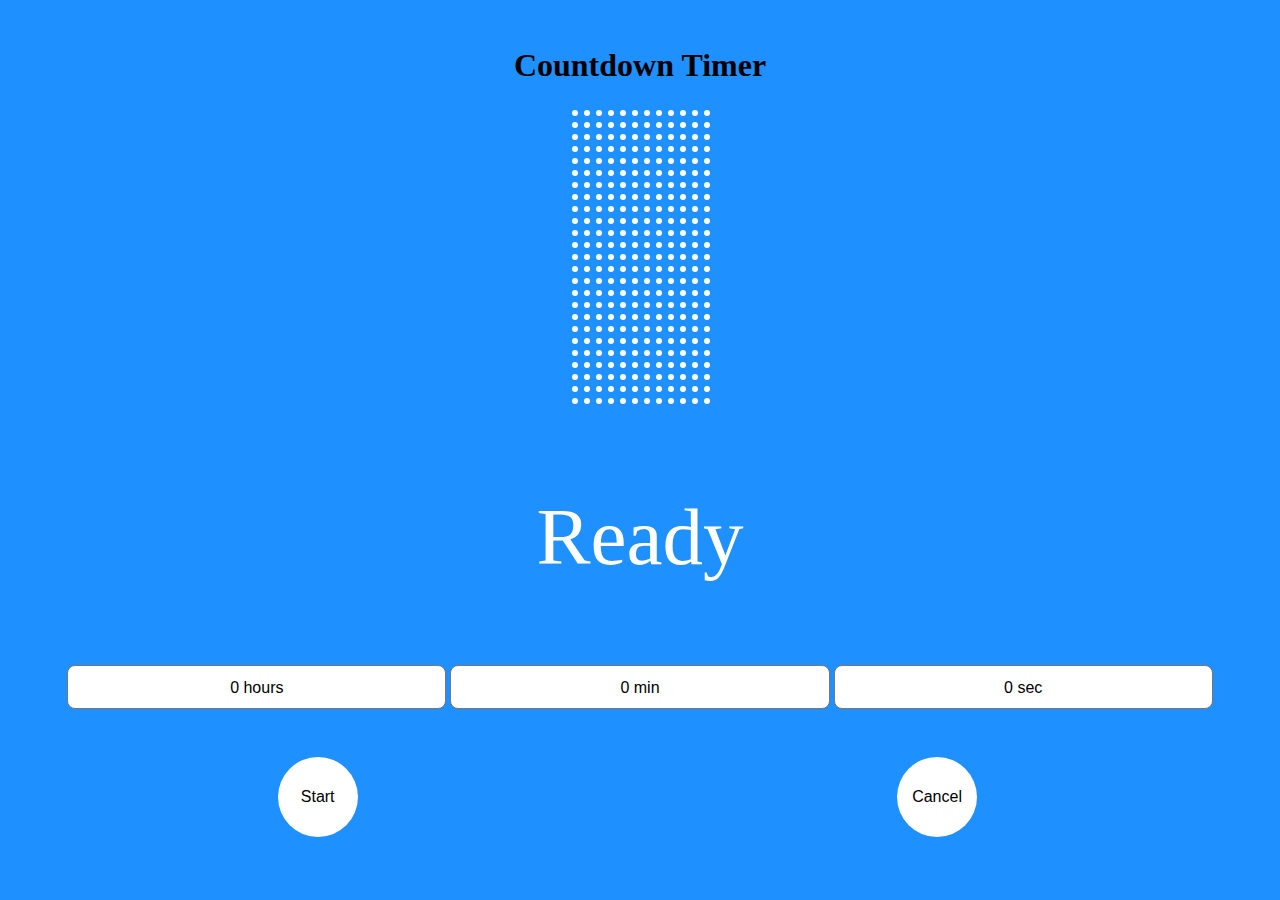
<file: index.html>
<!DOCTYPE html>
<html>
​
<head>
    <meta charset="utf-8">
    <title>Countdown Timer App</title>
    <meta name="viewport" content="width=device-width, initial-scale=1.0">
    <link rel="stylesheet" href="styleCount.css">
​
</head>
​
<body>
    <h1>Countdown Timer</h1>
    
    <div class="container"></div>
            <svg id="progressBarContainer" width="144" height="300">
            <defs>
                <pattern id="pattern1" x="0" y="0" width="12" height="12" patternUnits="userSpaceOnUse">
                    <circle cx="5" cy="5" r="3" stoke="0" fill="white" />
                </pattern>
            </defs>
​
            <rect id="progressBar" x="0" y="0" width="144" height="300" style="fill: url(#pattern1);" />
        </svg>
    
    
    <div id="clock">
        <p style="font-size: 9vh">Ready</p>
    </div>
    
    <div id="content">
        <select class="selector" id="hours">
                <option value="0">0 hours</option>
                <option value="1">1 hours</option>
                <option value="2">2 hours</option>
                <option value="3">3 hours</option>
                <option value="4">4 hours</option>
                <option value="5">5 hours</option>
                <option value="6">6 hours</option>
                <option value="7">7 hours</option>
                <option value="8">8 hours</option>
                <option value="9">9 hours</option>
                <option value="10">10 hours</option>
                <option value="11">11 hours</option>
                <option value="12">12 hours</option>
                <option value="13">13 hours</option>
                <option value="14">14 hours</option>
                <option value="15">15 hours</option>
                <option value="16">16 hours</option>
                <option value="17">17 hours</option>
                <option value="18">18 hours</option>
                <option value="19">19 hours</option>
                <option value="20">20 hours</option>
                <option value="21">21 hours</option>
                <option value="22">22 hours</option>
                <option value="23">23 hours</option>
            </select>
        
        <select class="selector" id="minutes">
                <option value="0">0 min</option>
                <option value="1">1 min</option>
                <option value="2">2 min</option>
                <option value="3">3 min</option>
                <option value="4">4 min</option>
                <option value="5">5 min</option>
                <option value="6">6 min</option>
                <option value="7">7 min</option>
                <option value="8">8 min</option>
                <option value="9">9 min</option>
                <option value="10">10 min</option>
                <option value="11">11 min</option>
                <option value="12">12 min</option>
                <option value="13">13 min</option>
                <option value="14">14 min</option>
                <option value="15">15 min</option>
                <option value="16">16 min</option>
                <option value="17">17 min</option>
                <option value="18">18 min</option>
                <option value="19">19 min</option>
                <option value="20">20 min</option>
                <option value="21">21 min</option>
                <option value="22">22 min</option>
                <option value="23">23 min</option>
                <option value="24">24 min</option>
                <option value="25">25 min</option>
                <option value="26">26 min</option>
                <option value="27">27 min</option>
                <option value="28">28 min</option>
                <option value="29">29 min</option>
                <option value="30">30 min</option>
                <option value="31">31 min</option>
                <option value="32">32 min</option>
                <option value="33">33 min</option>
                <option value="34">34 min</option>
                <option value="35">35 min</option>
                <option value="36">36 min</option>
                <option value="37">37 min</option>
                <option value="38">38 min</option>
                <option value="39">39 min</option>
                <option value="40">40 min</option>
                <option value="41">41 min</option>
                <option value="42">42 min</option>
                <option value="43">43 min</option>
                <option value="44">44 min</option>
                <option value="45">45 min</option>
                <option value="46">46 min</option>
                <option value="47">47 min</option>
                <option value="48">48 min</option>
                <option value="49">49 min</option>
                <option value="50">50 min</option>
                <option value="51">51 min</option>
                <option value="52">52 min</option>
                <option value="53">53 min</option>
                <option value="54">54 min</option>
                <option value="55">55 min</option>
                <option value="56">56 min</option>
                <option value="57">57 min</option>
                <option value="58">58 min</option>
                <option value="59">59 min</option>
            </select>
        
        <select class="selector" id="seconds">
                <option value="0">0 sec</option>
                <option value="1">1 sec</option>
                <option value="2">2 sec</option>
                <option value="3">3 sec</option>
                <option value="4">4 sec</option>
                <option value="5">5 sec</option>
                <option value="6">6 sec</option>
                <option value="7">7 sec</option>
                <option value="8">8 sec</option>
                <option value="9">9 sec</option>
                <option value="10">10 sec</option>
                <option value="11">11 sec</option>
                <option value="12">12 sec</option>
                <option value="13">13 sec</option>
                <option value="14">14 sec</option>
                <option value="15">15 sec</option>
                <option value="16">16 sec</option>
                <option value="17">17 sec</option>
                <option value="18">18 sec</option>
                <option value="19">19 sec</option>
                <option value="20">20 sec</option>
                <option value="21">21 sec</option>
                <option value="22">22 sec</option>
                <option value="23">23 sec</option>
                <option value="24">24 sec</option>
                <option value="25">25 sec</option>
                <option value="26">26 sec</option>
                <option value="27">27 sec</option>
                <option value="28">28 sec</option>
                <option value="29">29 sec</option>
                <option value="30">30 sec</option>
                <option value="31">31 sec</option>
                <option value="32">32 sec</option>
                <option value="33">33 sec</option>
                <option value="34">34 sec</option>
                <option value="35">35 sec</option>
                <option value="36">36 sec</option>
                <option value="37">37 sec</option>
                <option value="38">38 sec</option>
                <option value="39">39 sec</option>
                <option value="40">40 sec</option>
                <option value="41">41 sec</option>
                <option value="42">42 sec</option>
                <option value="43">43 sec</option>
                <option value="44">44 sec</option>
                <option value="45">45 sec</option>
                <option value="46">46 sec</option>
                <option value="47">47 sec</option>
                <option value="48">48 sec</option>
                <option value="49">49 sec</option>
                <option value="50">50 sec</option>
                <option value="51">51 sec</option>
                <option value="52">52 sec</option>
                <option value="53">53 sec</option>
                <option value="54">54 sec</option>
                <option value="55">55 sec</option>
                <option value="56">56 sec</option>
                <option value="57">57 sec</option>
                <option value="58">58 sec</option>
                <option value="59">59 sec</option>
            </select>   
    </div>
    
     <div class="buttonSection">
            <div class="button1">
                <button class="roundButton" id="start">Start</button>
            </div>
            
            <div class="button2">
                <button class="roundButton" id="cancel">Cancel</button>
            </div>
        </div>
    
​
    <script>
         document.getElementById("start").addEventListener('click', startTimer);
         document.getElementById("cancel").addEventListener('click', cancelledButtonPressed);
        
        
        var startTime;
        var endTime;
        var origTimePeriod;
        var newTimePeriod;
        var timer;
        var cancelled = false;
        
        function startTimer(){
            cancelled = false;
            
            startTime = new Date();
            endTime = getEndTime();

            origTimePeriod = endTime.getTime() - startTime.getTime();
            
            newTimePeriod = origTimePeriod;
            
            
            timer = setInterval(displayCountdown, 1000);
        }
        
        function displayCountdown() {
            var timeLeft = msToTime(newTimePeriod);
            
            document.getElementById("clock").innerHTML = `<p>${timeLeft["hours"]}h ${timeLeft["minutes"]}m ${timeLeft["seconds"]}s</p>`;
            
            var newHeight = Math.floor(newTimePeriod / origTimePeriod * 100) * 3;
            document.getElementById("progressBar").setAttribute("height", newHeight);
            
            newTimePeriod -= 1000;
            
            if(newTimePeriod <0 || cancelled){
                clearInterval(timer);
                document.getElementById("clock").innerHTML = "<p>Complete!</p>";
            }
            
        }
        
        function cancelledButtonPressed(){
            cancelled = true;
        }
        
        function msToTime(milliseconds) {
            var mHour = 1000 * 60 *60;
            var mMinute = 1000 * 60;
            var mSecond = 1000;
            
            var hours = Math.floor(milliseconds / mHour);
            var minutes = Math.floor((milliseconds % mHour) / mMinute);
            var seconds = Math.floor((milliseconds % mMinute) / mSecond);
            
            var time = [];
            time["hours"] = hours;
            time["minutes"] = minutes;
            time ["seconds"] = seconds;
            
            return time;
        }
        
        function getEndTime(){
            var dt = new Date();
            
            var hours = parseInt(document.getElementById("hours").value);
            var minutes = parseInt(document.getElementById("minutes").value);
            var seconds = parseInt(document.getElementById("seconds").value);
            
          
            dt.setHours(dt.getHours() + hours);
            dt.setMinutes(dt.getMinutes() + minutes);
            dt.setSeconds(dt.getSeconds() + seconds);
            
            return dt;
        }
    </script>
</body>
​
</html>
</file>
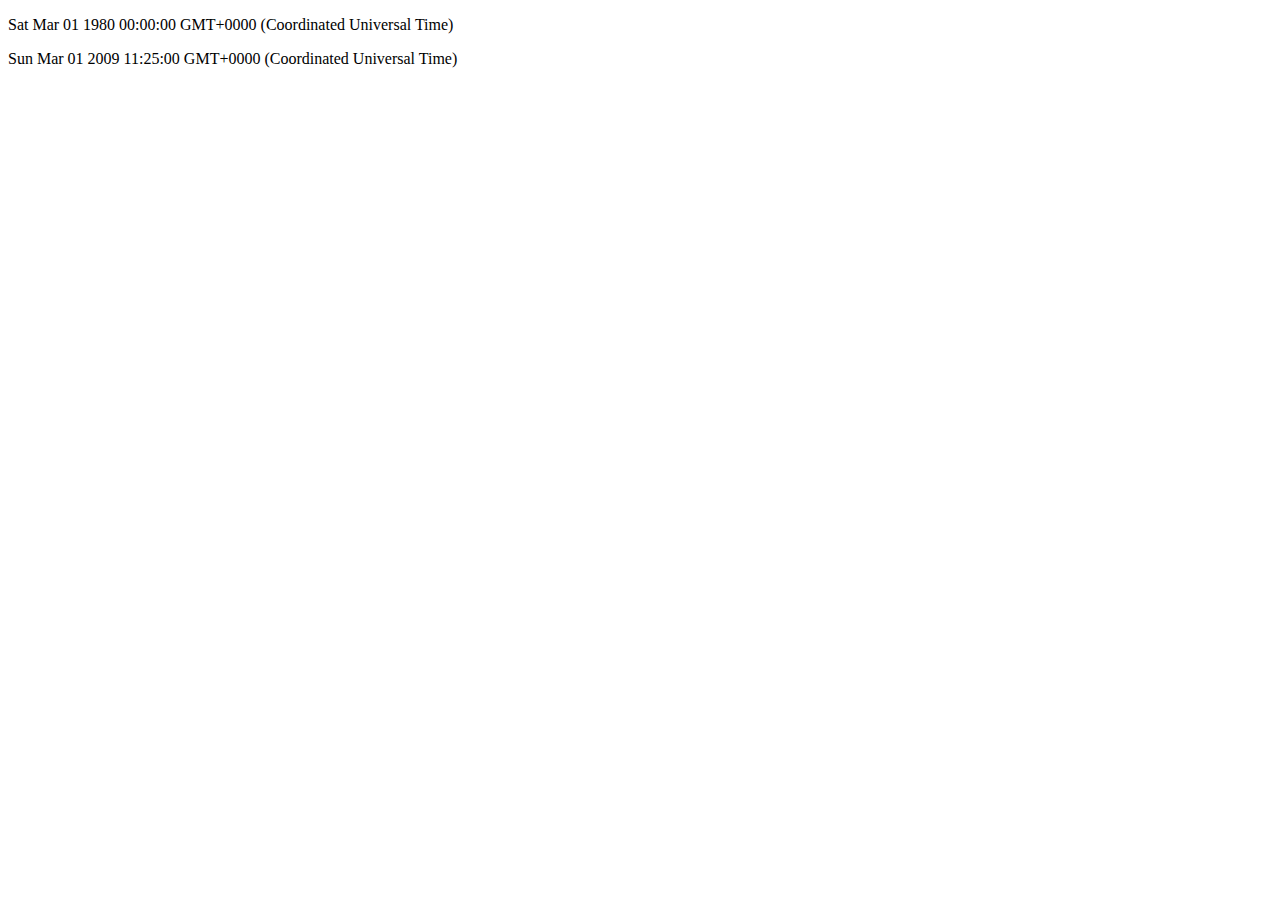
<file: js-datetime.html>
<!DOCTYPE html>
<html>
    <head>
    
    
    </head>
    <body>
        <p id="output"></p>
        <p id="output2"></p>
    
        <script>
            
            var dt = new Date(1980, 2);
            
            document.getElementById("output").innerHTML = dt;
            
            dt.setHours(11);
            dt.setMinutes(25);
            dt.setFullYear(2009);
            document.getElementById("output2").innerHTML = dt;
        </script>
    </body>
</html>
</file>
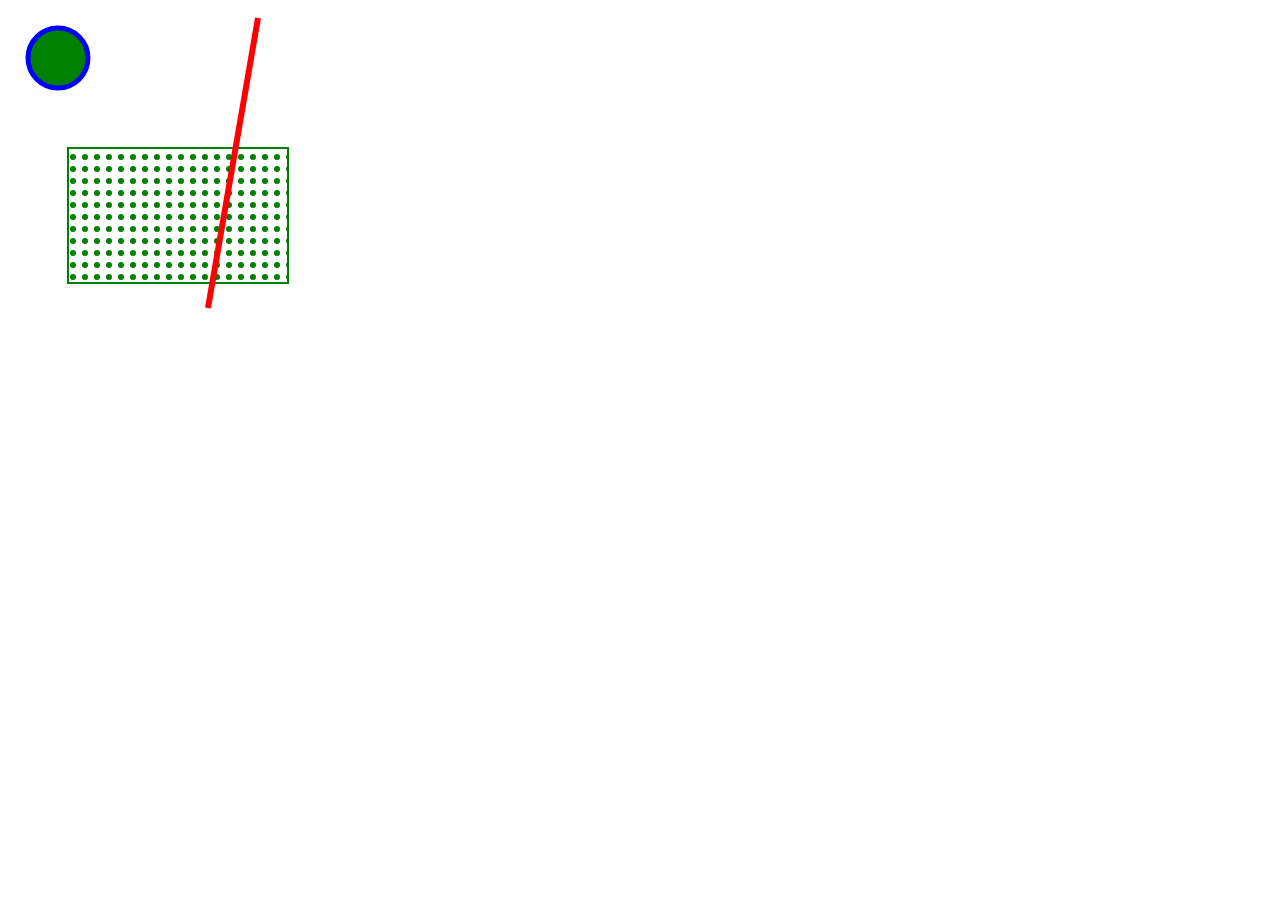
<file: svg.html>
<!DOCTYPE html>
<html>
    <head>
    
    
    </head>
    <body>
        
        <svg width="500" height="500">
            <defs>
                <pattern id="pattern1" x="0" y="0" width="12" height="12" patternUnits="userSpaceOnUse">
                    <circle cx="5" cy="5" r="3" stroke="0" fill="green"/>
                </pattern>
            </defs>
            <circle cx="50" cy="50" r="30" stroke="blue" stroke-width="5" fill="green" />
            <rect x="60" y="140" width="220" height="135" stroke="green" stroke-width="2" style="fill:url(#pattern1)"/>
            <line x1="250" y1="10" x2="200" y2="300" stroke="red" stroke-width="6" />
        
        
        </svg>

    </body>
</html>
</file>
<file: styleCount.css>
body{
    background-color: dodgerblue;
    font-family: "Raleway" sans-serif;
    text-align: center;
}

.container{
    width: 100%;
}

p{
    color: white;
    font-size: 10vw;
}

#clock{
    width: 100%;
    text-align: center;
}

#progressBarContainer{
    transform: rotate(180deg);
}

.buttonSection{
    width: 100%;
    padding-top:3rem;
}

.roundButton{
    border-radius: 50%;
    background-color: white;
    border: 0;
    width: 5rem;
    height: 5rem;
    font-size: 1rem;
}

.button1{
    float: left;
    width: 49%;
    
}

.button2{
    float: left;
    width: 49%;
}

.selector{
    background-color: white;
    padding: .8rem .9rem .8rem;
    width: 30%;
    border-radius: .5rem;
    -moz-appearance: none;
    -webkit-appreance: none;
    appearance: none;
    font-size: 1rem;
    text-align: center;
}
</file>
